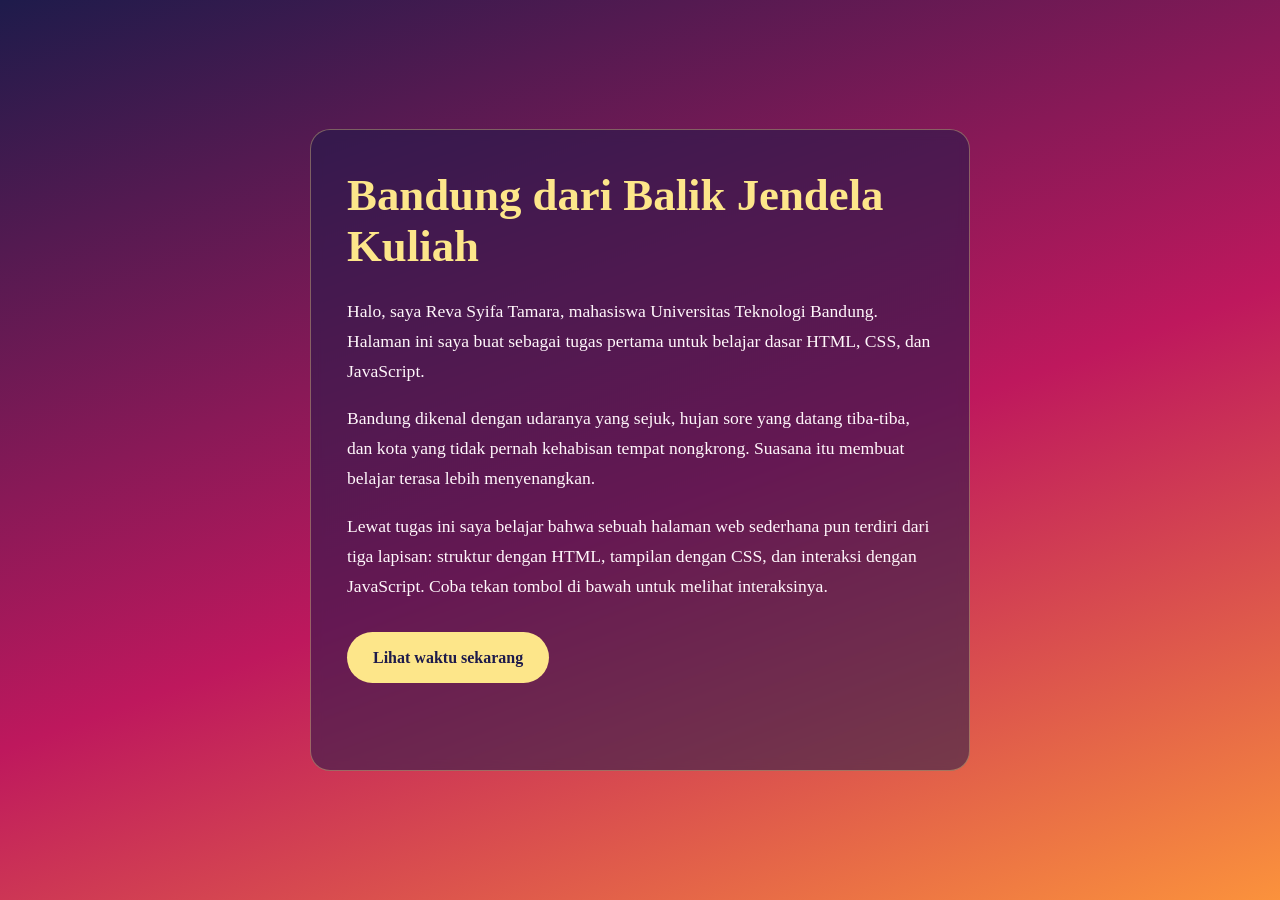
<file: tugas-1/index.html>
<!DOCTYPE html>
<html lang="id">
<head>
  <meta charset="UTF-8">
  <meta name="viewport" content="width=device-width, initial-scale=1">
  <title>Reva Syifa Tamara</title>
  <style>
    :root {
      --malam: #1e1b4b;
      --magenta: #be185d;
      --jingga: #fb923c;
      --kuning: #fde68a;
      --putih: #fff7fb;
    }
    * { box-sizing: border-box; }
    body {
      margin: 0;
      min-height: 100vh;
      font-family: Georgia, "Times New Roman", serif;
      line-height: 1.7;
      color: var(--putih);
      /* Elemen desain: gradasi warna senja + warna teks */
      background: linear-gradient(160deg, var(--malam) 0%, var(--magenta) 55%, var(--jingga) 100%);
      background-attachment: fixed;
      display: flex;
      justify-content: center;
      align-items: center;
      padding: 40px 20px;
    }
    main {
      max-width: 660px;
      width: 100%;
      padding: 40px 36px;
      background: rgba(30, 27, 75, 0.55);
      border: 1px solid rgba(253, 230, 138, 0.35);
      border-radius: 20px;
      backdrop-filter: blur(6px);
    }
    h1 {
      font-size: clamp(1.9rem, 6vw, 2.8rem);
      margin: 0 0 24px;
      color: var(--kuning);
      line-height: 1.15;
    }
    p { margin: 0 0 18px; font-size: 1.1rem; }
    button {
      margin-top: 12px;
      padding: 12px 26px;
      font: inherit;
      font-weight: bold;
      color: var(--malam);
      background: var(--kuning);
      border: none;
      border-radius: 999px;
      cursor: pointer;
      transition: transform .15s ease, background .15s ease;
    }
    button:hover { background: var(--jingga); transform: translateY(-2px); }
    button:focus-visible { outline: 3px solid #fff; outline-offset: 3px; }
    #hasil {
      margin-top: 20px;
      font-style: italic;
      color: var(--kuning);
      min-height: 1.7em;
    }
  </style>
</head>
<body>
  <main>
    <h1>Bandung dari Balik Jendela Kuliah</h1>

    <p>Halo, saya Reva Syifa Tamara, mahasiswa Universitas Teknologi Bandung. Halaman ini saya buat sebagai tugas pertama untuk belajar dasar HTML, CSS, dan JavaScript.</p>

    <p>Bandung dikenal dengan udaranya yang sejuk, hujan sore yang datang tiba-tiba, dan kota yang tidak pernah kehabisan tempat nongkrong. Suasana itu membuat belajar terasa lebih menyenangkan.</p>

    <p>Lewat tugas ini saya belajar bahwa sebuah halaman web sederhana pun terdiri dari tiga lapisan: struktur dengan HTML, tampilan dengan CSS, dan interaksi dengan JavaScript. Coba tekan tombol di bawah untuk melihat interaksinya.</p>

    <button id="tombol" type="button">Lihat waktu sekarang</button>
    <div id="hasil" aria-live="polite"></div>
  </main>

  <script>
    document.getElementById("tombol").addEventListener("click", function () {
      var teks = new Date().toLocaleString("id-ID", {
        dateStyle: "full",
        timeStyle: "medium"
      });
      document.getElementById("hasil").textContent = "Sekarang: " + teks;
    });
  </script>
</body>
</html>
</file>
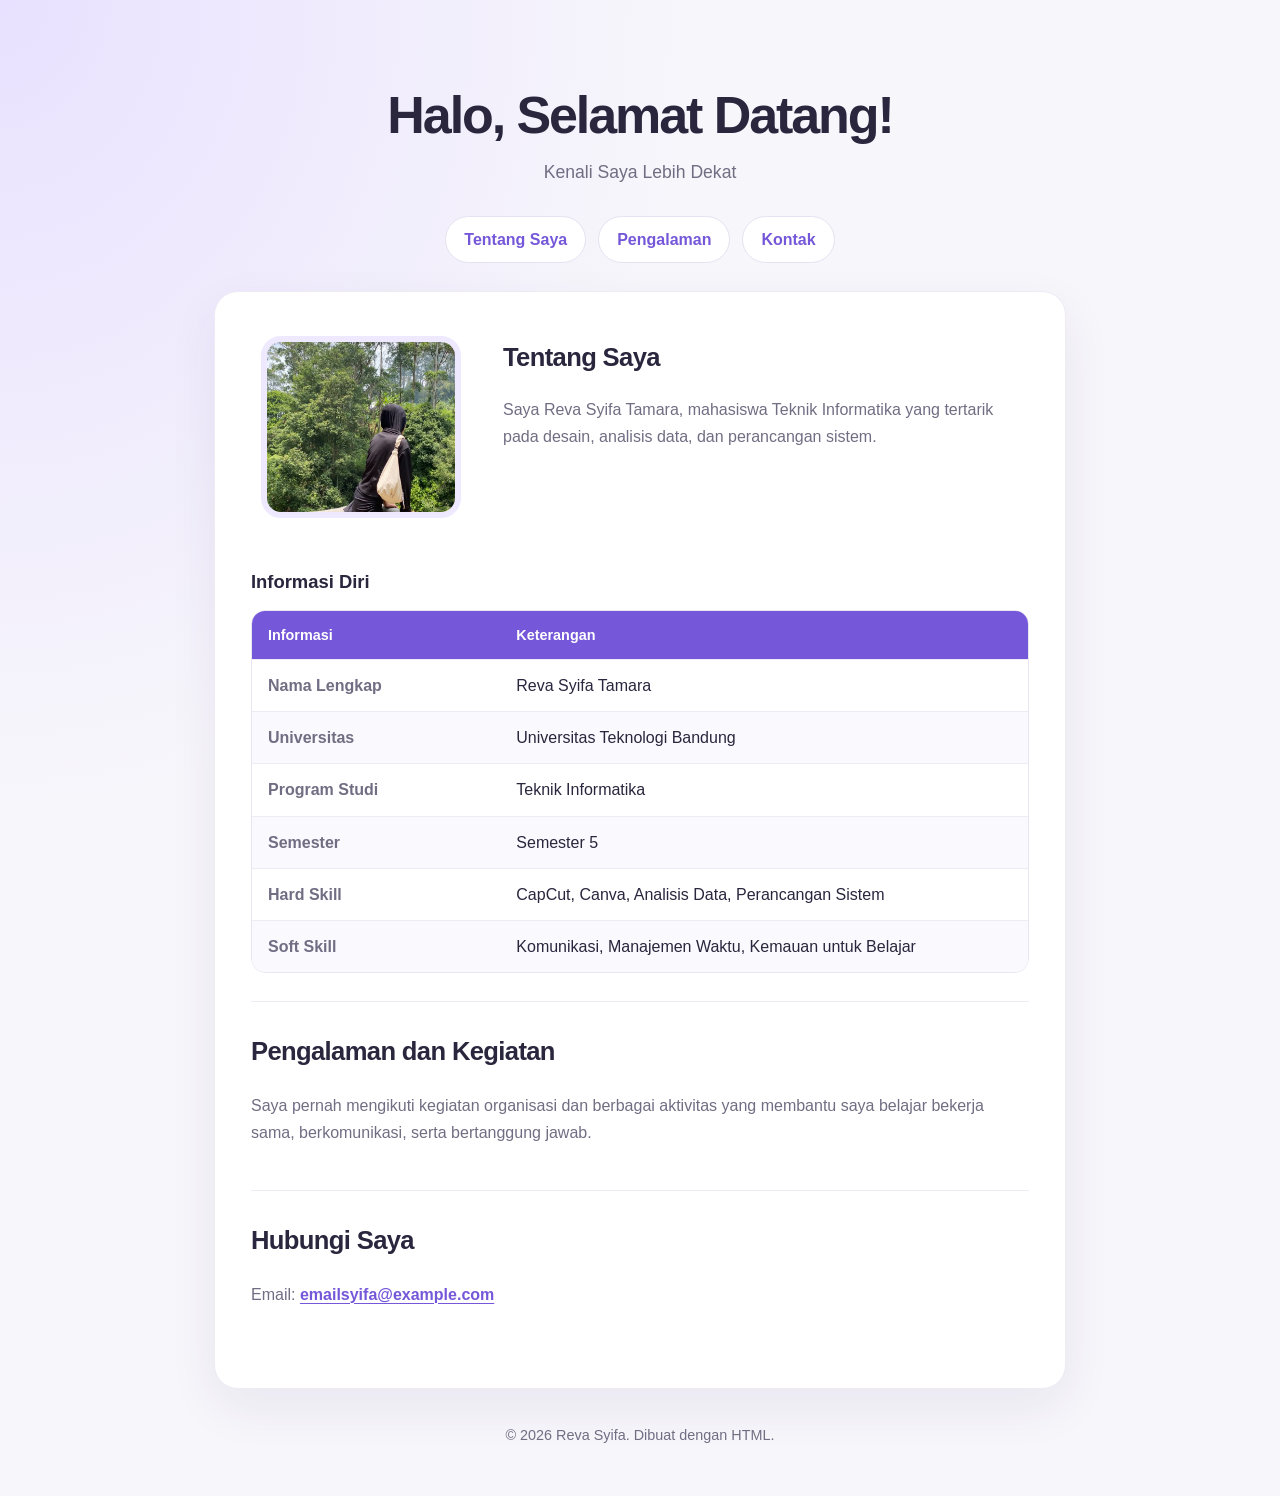
<file: syifa.html>
﻿
<!DOCTYPE html>
<html lang="id">
<head>
    <meta charset="UTF-8">
    <meta name="viewport" content="width=device-width, initial-scale=1.0">
    <title>Pengenalan Diri</title>
    <link rel="stylesheet" href="style.css">
</head>
<body>
    <header>
        <h1>Halo, Selamat Datang!</h1>
        <p>Kenali Saya Lebih Dekat</p>
        <nav aria-label="Menu utama">
            <ul>
                <li><a href="#tentang">Tentang Saya</a></li>
                <li><a href="#pengalaman">Pengalaman</a></li>
                <li><a href="#kontak">Kontak</a></li>
            </ul>
        </nav>
    </header>

    <main>
        <section id="tentang">
            <div class="profile">
                <img src="Screenshot 2026-11-02 152408.png"
                     alt="cipung"
                     width="200">
                <div class="profile-intro">
                    <h2>Tentang Saya</h2>
                    <p>
                        Saya Reva Syifa Tamara, mahasiswa Teknik Informatika
                        yang tertarik pada desain, analisis data, dan perancangan sistem.
                    </p>
                </div>

                <div class="profile-details">
                    <h3>Informasi Diri</h3>
                    <div class="table-wrap">
                        <table>
                            <thead>
                                <tr>
                                    <th scope="col">Informasi</th>
                                    <th scope="col">Keterangan</th>
                                </tr>
                            </thead>
                            <tbody>
                                <tr>
                                    <td>Nama Lengkap</td>
                                    <td>Reva Syifa Tamara</td>
                                </tr>
                                <tr>
                                    <td>Universitas</td>
                                    <td>Universitas Teknologi Bandung</td>
                                </tr>
                                <tr>
                                    <td>Program Studi</td>
                                    <td>Teknik Informatika</td>
                                </tr>
                                <tr>
                                    <td>Semester</td>
                                    <td>Semester 5</td>
                                </tr>
                                <tr>
                                    <td>Hard Skill</td>
                                    <td>CapCut, Canva, Analisis Data, Perancangan Sistem</td>
                                </tr>
                                <tr>
                                    <td>Soft Skill</td>
                                    <td>Komunikasi, Manajemen Waktu, Kemauan untuk Belajar</td>
                                </tr>
                            </tbody>
                        </table>
                    </div>
                </div>
            </div>
        </section>

        <section id="pengalaman">
            <h2>Pengalaman dan Kegiatan</h2>
            <p>
                Saya pernah mengikuti kegiatan organisasi
                dan berbagai aktivitas yang membantu saya
                belajar bekerja sama, berkomunikasi,
                serta bertanggung jawab.
            </p>
        </section>

        <section id="kontak">
            <h2>Hubungi Saya</h2>
            <p>Email: <a href="mailto:emailsyifa@example.com">emailsyifa@example.com</a></p>
        </section>
    </main>

    <footer>
        <p>&copy; 2026 Reva Syifa. Dibuat dengan HTML.</p>
    </footer>

</body>
</html>
</file>
<file: style.css>
﻿        :root {
            color-scheme: light;
            --ink: #29263d;
            --muted: #716d83;
            --accent: #7557d9;
            --accent-light: #eee9ff;
            --surface: #ffffff;
        }

        * {
            box-sizing: border-box;
        }

        html {
            scroll-behavior: smooth;
        }

        body {
            max-width: 900px;
            margin: 0 auto;
            padding: 48px 24px;
            color: var(--ink);
            background:
                radial-gradient(ellipse at top left, #e8e1ff 0, transparent 38%),
                #f7f6fb;
            font-family: "Segoe UI", Arial, sans-serif;
            line-height: 1.7;
        }

        header {
            padding: 48px 24px 32px;
            text-align: center;
        }

        header h1 {
            margin: 0;
            font-size: clamp(2rem, 6vw, 3.25rem);
            line-height: 1.2;
            letter-spacing: -0.04em;
        }

        header p {
            margin: 12px 0 0;
            color: var(--muted);
            font-size: 1.1rem;
        }

        nav {
            display: flex;
            justify-content: center;
            gap: 12px;
            margin: 0 auto 28px;
        }

        nav a {
            padding: 9px 18px;
            border: 1px solid #e6e1f1;
            border-radius: 999px;
            color: var(--accent);
            background: var(--surface);
            font-weight: 600;
            text-decoration: none;
            transition: background-color 160ms ease, color 160ms ease, transform 160ms ease;
        }

        nav a:hover {
            color: #fff;
            background: var(--accent);
            transform: translateY(-2px);
        }

        main {
            padding: 36px;
            border: 1px solid #eeebf5;
            border-radius: 24px;
            background: var(--surface);
            box-shadow: 0 18px 50px #33205b12;
        }

        section {
            padding: 8px 0 28px;
            scroll-margin-top: 24px;
        }

        section + hr {
            height: 1px;
            margin: 0 0 28px;
            border: 0;
            background: #eeebf5;
        }

        h2 {
            margin: 0 0 18px;
            font-size: 1.6rem;
            letter-spacing: -0.025em;
        }

        h3 {
            margin: 28px 0 12px;
            font-size: 1.15rem;
        }

        #tentang > img {
            display: block;
            width: 200px;
            max-width: 100%;
            height: auto;
            margin: 0 auto 24px;
            border: 6px solid var(--accent-light);
            border-radius: 20px;
            object-fit: cover;
        }

        table {
            width: 100%;
            overflow: hidden;
            border: 1px solid #e9e5f1;
            border-collapse: separate;
            border-spacing: 0;
            border-radius: 14px;
            text-align: left;
        }

        th,
        td {
            padding: 12px 16px;
            border: 0;
            border-bottom: 1px solid #eeebf5;
        }

        th {
            color: #fff;
            background: var(--accent);
            font-size: 0.9rem;
        }

        td:first-child {
            width: 32%;
            color: var(--muted);
            font-weight: 600;
        }

        tr:last-child td {
            border-bottom: 0;
        }

        tr:nth-child(even) td {
            background: #faf9fd;
        }

        p {
            color: var(--muted);
        }

        a {
            color: var(--accent);
        }

        #kontak a {
            font-weight: 600;
            text-decoration-thickness: 1px;
            text-underline-offset: 3px;
        }

        footer {
            padding: 20px 0 0;
            text-align: center;
            font-size: 0.9rem;
        }

        footer p {
            margin-bottom: 0;
        }

        body > hr,
        header hr {
            display: none;
        }

        @media (max-width: 600px) {
            body {
                padding: 20px 14px;
            }

            header {
                padding: 32px 12px 24px;
            }

            main {
                padding: 24px 18px;
                border-radius: 18px;
            }

            th,
            td {
                padding: 10px;
                font-size: 0.9rem;
            }

            td:first-child {
                width: 36%;
            }
        }

header {
    padding: 36px 24px 28px;
}

nav {
    display: block;
    margin: 28px auto 0;
}

nav ul {
    display: flex;
    justify-content: center;
    gap: 12px;
    margin: 0;
    padding: 0;
    list-style: none;
}

nav li {
    margin: 0;
}

nav a {
    display: inline-block;
}

main > section + section {
    padding-top: 28px;
    border-top: 1px solid #eeebf5;
}

.profile {
    display: grid;
    grid-template-columns: 220px minmax(0, 1fr);
    align-items: start;
    gap: 24px 32px;
}

.profile img {
    display: block;
    width: 200px;
    max-width: 100%;
    height: auto;
    margin: 0 auto;
    border: 6px solid var(--accent-light);
    border-radius: 20px;
    object-fit: cover;
}

.profile-intro h2 {
    margin-bottom: 8px;
}

.profile-details {
    grid-column: 1 / -1;
}

.profile-details h3 {
    margin-top: 24px;
}

.table-wrap {
    overflow-x: auto;
    border-radius: 14px;
}

.table-wrap table {
    min-width: 420px;
}

@media (max-width: 600px) {
    nav ul {
        flex-wrap: wrap;
        gap: 8px;
    }

    .profile {
        grid-template-columns: 1fr;
        gap: 18px;
    }

    .profile img {
        margin: 0 auto;
    }

    .profile-details {
        grid-column: auto;
    }
}
</file>
